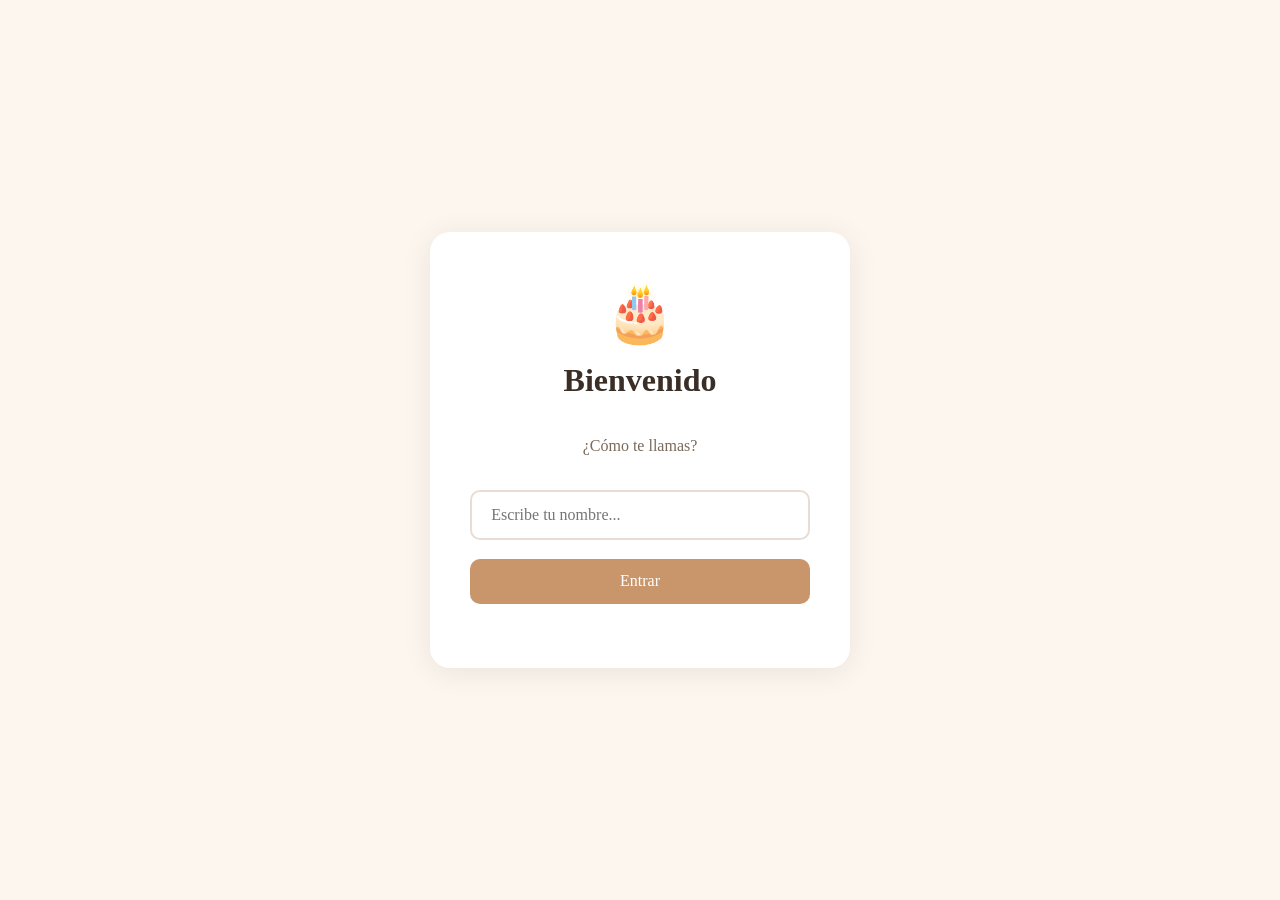
<file: index.html>
<!DOCTYPE html>
<html lang="es">
<head>
  <meta charset="UTF-8" />
  <meta name="viewport" content="width=device-width, initial-scale=1.0" />
  <title>Para papá</title>
  <link rel="stylesheet" href="style.css" />
</head>
<body class="pagina-acceso">

  <div class="contenedor-acceso">
    <div class="emoji-bienvenida">🎂</div>
    <h1>Bienvenido</h1>
    <p class="subtitulo"><br>¿Cómo te llamas?</p>

    <div class="campo">
      <input
        type="text"
        id="nombre"
        placeholder="Escribe tu nombre..."
        autocomplete="off"
      />
    </div>

    <button id="btn-entrar" onclick="verificarNombre()">Entrar</button>

    <p class="error oculto" id="mensaje-error">
      ❌ Esta página no es para ti... 😄
    </p>
  </div>

  <script>
    function verificarNombre() {
      const input = document.getElementById('nombre').value.trim().toLowerCase();
      const nombreValido = ['jose luis', 'joseluis', 'jose', 'papá', 'papa', 'gafas'];

      if (nombreValido.includes(input)) {
        window.location.href = 'recuerdos.html';
      } else {
        const error = document.getElementById('mensaje-error');
        error.classList.remove('oculto');
        document.getElementById('nombre').classList.add('input-error');
      }
    }

    document.getElementById('nombre').addEventListener('keypress', function (e) {
      if (e.key === 'Enter') verificarNombre();
    });

    document.getElementById('nombre').addEventListener('input', function () {
      document.getElementById('mensaje-error').classList.add('oculto');
      this.classList.remove('input-error');
    });
  </script>

</body>
</html>
</file>
<file: style.css>
* {
  margin: 0;
  padding: 0;
  box-sizing: border-box;
}

body {
  font-family: 'Georgia', serif;
  min-height: 100vh;
  display: flex;
  align-items: center;
  justify-content: center;
}

/* ── Pantalla de acceso ── */
.pagina-acceso {
  background: #fdf6ee;
}

.contenedor-acceso {
  text-align: center;
  padding: 3rem 2.5rem;
  background: white;
  border-radius: 20px;
  box-shadow: 0 4px 30px rgba(0, 0, 0, 0.08);
  max-width: 420px;
  width: 90%;
}

.emoji-bienvenida {
  font-size: 3.5rem;
  margin-bottom: 1rem;
}

h1 {
  font-size: 2rem;
  color: #3a2e26;
  margin-bottom: 0.5rem;
}

.subtitulo {
  color: #7a6a5a;
  font-size: 1rem;
  line-height: 1.6;
  margin-bottom: 2rem;
}

.campo {
  margin-bottom: 1.2rem;
}

input[type="text"] {
  width: 100%;
  padding: 0.85rem 1.2rem;
  font-size: 1rem;
  border: 2px solid #e8ddd4;
  border-radius: 10px;
  outline: none;
  font-family: inherit;
  color: #3a2e26;
  transition: border-color 0.2s;
}

input[type="text"]:focus {
  border-color: #c9956a;
}

input.input-error {
  border-color: #e05555;
}

button {
  width: 100%;
  padding: 0.85rem;
  background: #c9956a;
  color: white;
  border: none;
  border-radius: 10px;
  font-size: 1rem;
  cursor: pointer;
  font-family: inherit;
  transition: background 0.2s;
  margin-bottom: 1rem;
}

button:hover {
  background: #b07d55;
}

.error {
  color: #e05555;
  font-size: 0.9rem;
}

.oculto {
  display: none;
}

/* ── Página de recuerdos ── */
.pagina-recuerdos {
  background: #fdf6ee;
  display: flex;
  flex-direction: row;
}

/* Sidebar */
.sidebar {
  width: 230px;
  min-height: 100vh;
  background: #3a2e26;
  color: white;
  display: flex;
  flex-direction: column;
  position: fixed;
  top: 0;
  left: 0;
  z-index: 100;
  overflow-y: auto;
}

.sidebar-header {
  padding: 2rem 1.5rem 1.5rem;
  border-bottom: 1px solid rgba(255,255,255,0.1);
  text-align: center;
}

.sidebar-emoji {
  font-size: 2.5rem;
  margin-bottom: 0.5rem;
}

.sidebar-header h2 {
  font-size: 1rem;
  font-weight: normal;
  font-family: Georgia, serif;
  line-height: 1.5;
  color: #e8ddd4;
}

.sidebar-header h2 span {
  font-size: 1.3rem;
  color: #f0c98a;
}

.sidebar-nav {
  padding: 1rem 0;
  display: flex;
  flex-direction: column;
}

.nav-item {
  background: none;
  border: none;
  color: #c8b9a8;
  text-align: left;
  padding: 0.85rem 1.5rem;
  font-size: 0.95rem;
  font-family: Georgia, serif;
  cursor: pointer;
  border-radius: 0;
  width: 100%;
  transition: background 0.2s, color 0.2s;
  margin: 0;
}

.nav-item:hover {
  background: rgba(255,255,255,0.08);
  color: white;
}

.nav-item.activo {
  background: rgba(201, 149, 106, 0.25);
  color: #f0c98a;
  border-left: 3px solid #c9956a;
}

/* Contenido principal */
.contenido-principal {
  margin-left: 230px;
  padding: 3rem 3.5rem;
  flex: 1;
  min-height: 100vh;
}

.seccion-header {
  display: flex;
  align-items: center;
  gap: 1rem;
  margin-bottom: 1.5rem;
  padding-bottom: 1rem;
  border-bottom: 2px solid #e8ddd4;
  justify-content: center;
}

.seccion-emoji {
  font-size: 2.5rem;
}

.seccion-header h1 {
  font-size: 2.2rem;
  color: #3a2e26;
  font-weight: normal;
}

.mensaje {
  font-size: 1.1rem;
  color: #5a4a3a;
  line-height: 1.8;
  max-width: 650px;
  margin-bottom: 2.5rem;
  font-family: Georgia, serif;
  text-align: center;
  margin: 0 auto;
}

/* Galería de fotos */
.galeria {
  display: grid;
  grid-template-columns: repeat(auto-fill, minmax(200px, 1fr));
  gap: 1rem;
  margin-bottom: 2rem;
}

.galeria img {
  width: 100%;
  border-radius: 12px;
  object-fit: cover;
  aspect-ratio: 4/3;
  box-shadow: 0 2px 12px rgba(0,0,0,0.1);
}

/* Placeholder mientras no hay fotos */
.foto-placeholder {
  aspect-ratio: 4/3;
  background: #f0e8de;
  border-radius: 12px;
  border: 2px dashed #c9956a;
  display: flex;
  flex-direction: column;
  align-items: center;
  justify-content: center;
  color: #9a7a60;
  font-size: 0.85rem;
}

.foto-placeholder span {
  font-size: 2rem;
  margin-bottom: 0.5rem;
}

/* Vídeo */
.video-wrapper {
  margin-top: 2rem;
  border-radius: 12px;
  overflow: hidden;
  max-width: 600px;
}

.video-wrapper video {
  width: 100%;
  border-radius: 12px;
}

/* Botón menú móvil */
.btn-menu-movil {
  display: none;
  position: fixed;
  top: 1rem;
  left: 1rem;
  z-index: 200;
  background: #3a2e26;
  color: white;
  border: none;
  padding: 0.6rem 1rem;
  border-radius: 8px;
  cursor: pointer;
  font-size: 0.9rem;
  width: auto;
}

.overlay {
  display: none;
  position: fixed;
  inset: 0;
  background: rgba(0,0,0,0.4);
  z-index: 99;
}

.overlay.visible {
  display: block;
}

/* Responsive móvil */
@media (max-width: 768px) {
  .sidebar {
    transform: translateX(-100%);
    transition: transform 0.3s ease;
  }

  .sidebar.abierto {
    transform: translateX(0);
  }

  .contenido-principal {
    margin-left: 0;
    padding: 5rem 1.5rem 2rem;
  }

  .btn-menu-movil {
    display: block;
  }

  /* Ocultar collage en móvil */
  .collage-zona {
    display: none;
  }

  /* Mostrar muro Pinterest en móvil */
  .muro-zona {
    display: block !important;
    columns: 2;
    gap: 10px;
    margin-bottom: 2rem;
  }

  .muro-foto {
    break-inside: avoid;
    margin-bottom: 10px;
    border-radius: 8px;
    overflow: hidden;
    box-shadow: 0 2px 8px rgba(0,0,0,0.1);
  }

  .muro-foto img {
    width: 100%;
    object-fit: cover;
    display: block;
  }
}
.muro-zona {
  display: none;
}

/* ── Pantalla de bienvenida ── */
.bienvenida-contenedor {
  display: flex;
  flex-direction: column;
  align-items: center;
  justify-content: center;
  min-height: 70vh;
  text-align: center;
  max-width: 520px;
  margin: 0 auto;
}

.bienvenida-emoji {
  font-size: 5rem;
  margin-bottom: 1.5rem;
  animation: flotar 3s ease-in-out infinite;
}

@keyframes flotar {
  0%, 100% { transform: translateY(0); }
  50%       { transform: translateY(-10px); }
}

.bienvenida-titulo {
  font-size: 2.2rem;
  color: #3a2e26;
  font-weight: normal;
  margin-bottom: 1rem;
}

.bienvenida-texto {
  font-size: 1.1rem;
  color: #7a6a5a;
  line-height: 1.8;
  margin-bottom: 2rem;
}

.bienvenida-flecha {
  font-size: 1rem;
  color: #c9956a;
  font-style: italic;
  animation: parpadear 2s ease-in-out infinite;
}

@keyframes parpadear {
  0%, 100% { opacity: 1; }
  50%       { opacity: 0.3; }
}

/* ── Galería collage ── */
.collage-zona {
  position: relative;
  min-height: 380px;
  margin: 2rem auto 2rem auto;
  width: 620px;
}

.collage-foto {
  position: absolute;
  border-radius: 6px;
  overflow: hidden;
  box-shadow: 3px 4px 14px rgba(0,0,0,0.18);
  cursor: pointer;
  transition: transform 0.25s, box-shadow 0.25s;
}

.collage-foto:hover {
  box-shadow: 6px 8px 24px rgba(0,0,0,0.28);
  z-index: 10;
}

.collage-foto img {
  width: 100%;
  height: 100%;
  object-fit: cover;
  display: block;
}
</file>
